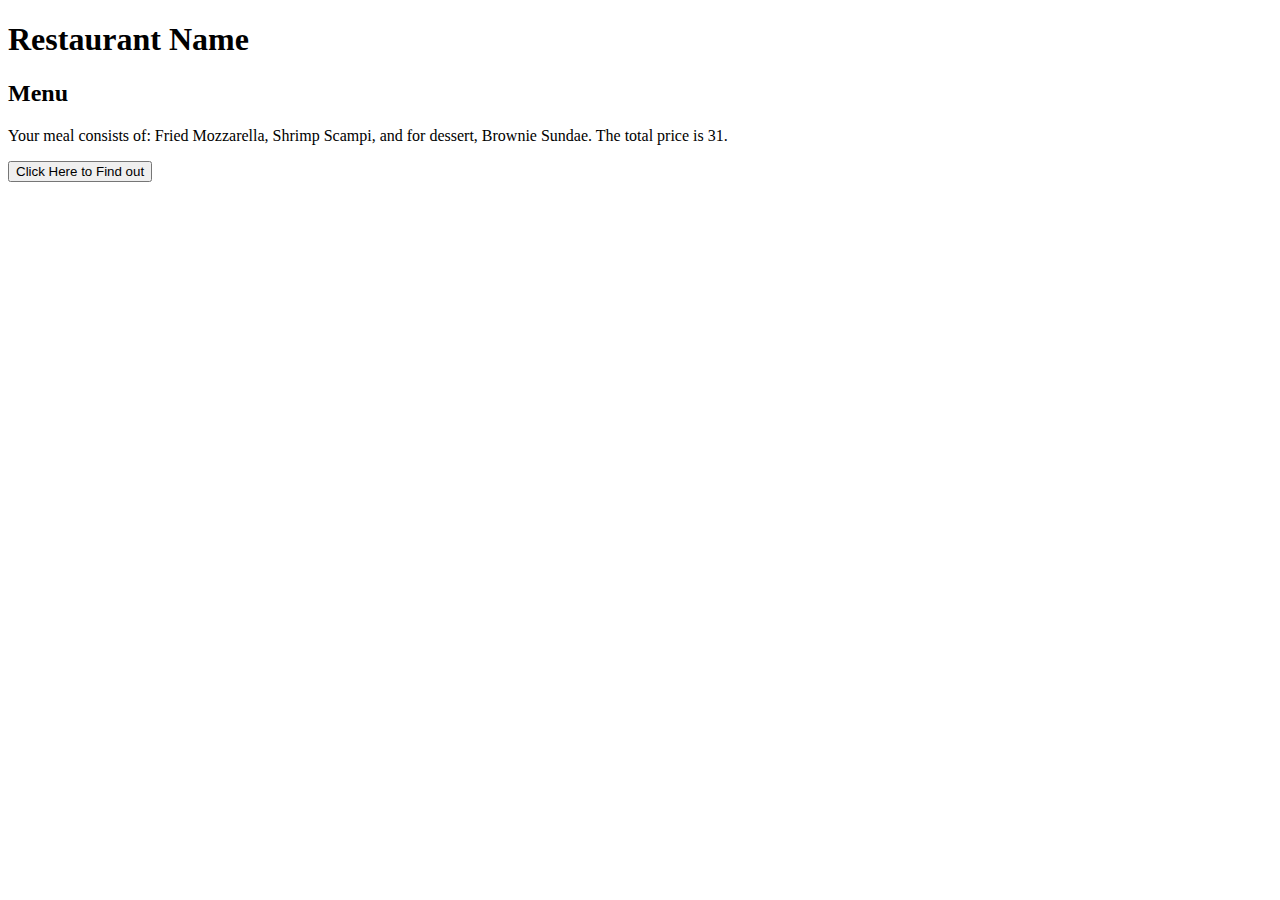
<file: codecademy/index.html>
<!DOCTYPE html>
<html lang="en">
  <head>
    <meta charset="UTF-8" />
    <meta http-equiv="X-UA-Compatible" content="IE=edge" />
    <meta name="viewport" content="width=device-width, initial-scale=1.0" />
    <title>Document</title>
  </head>
  <body>
    <h1>Restaurant Name</h1>
    <div>
      <h2>Menu</h2>
      <p>What am I having for dinner today?</p>
      <button onclick="menu.generateRandomMeal()">Click Here to Find out</button>
    </div>
    


    <script src="/codecademy/menu.js"></script>
  </body>
</html>
</file>
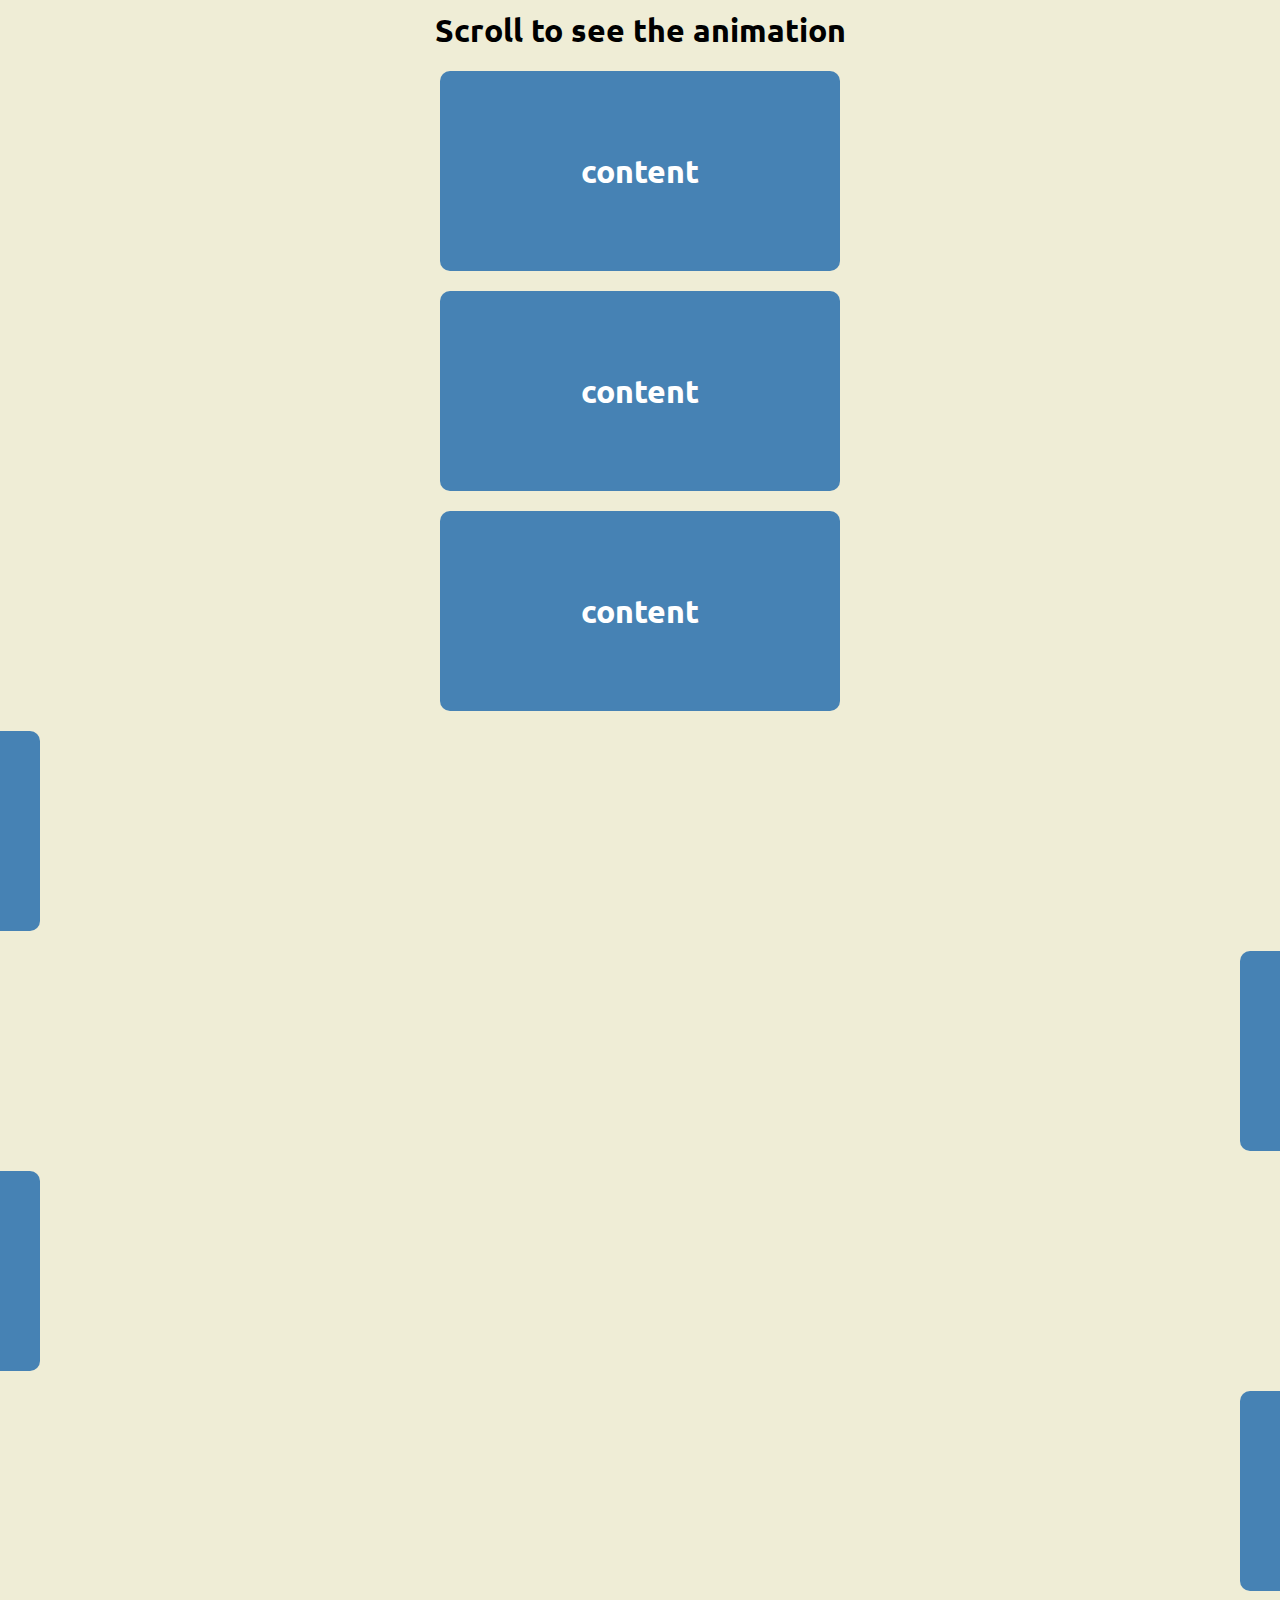
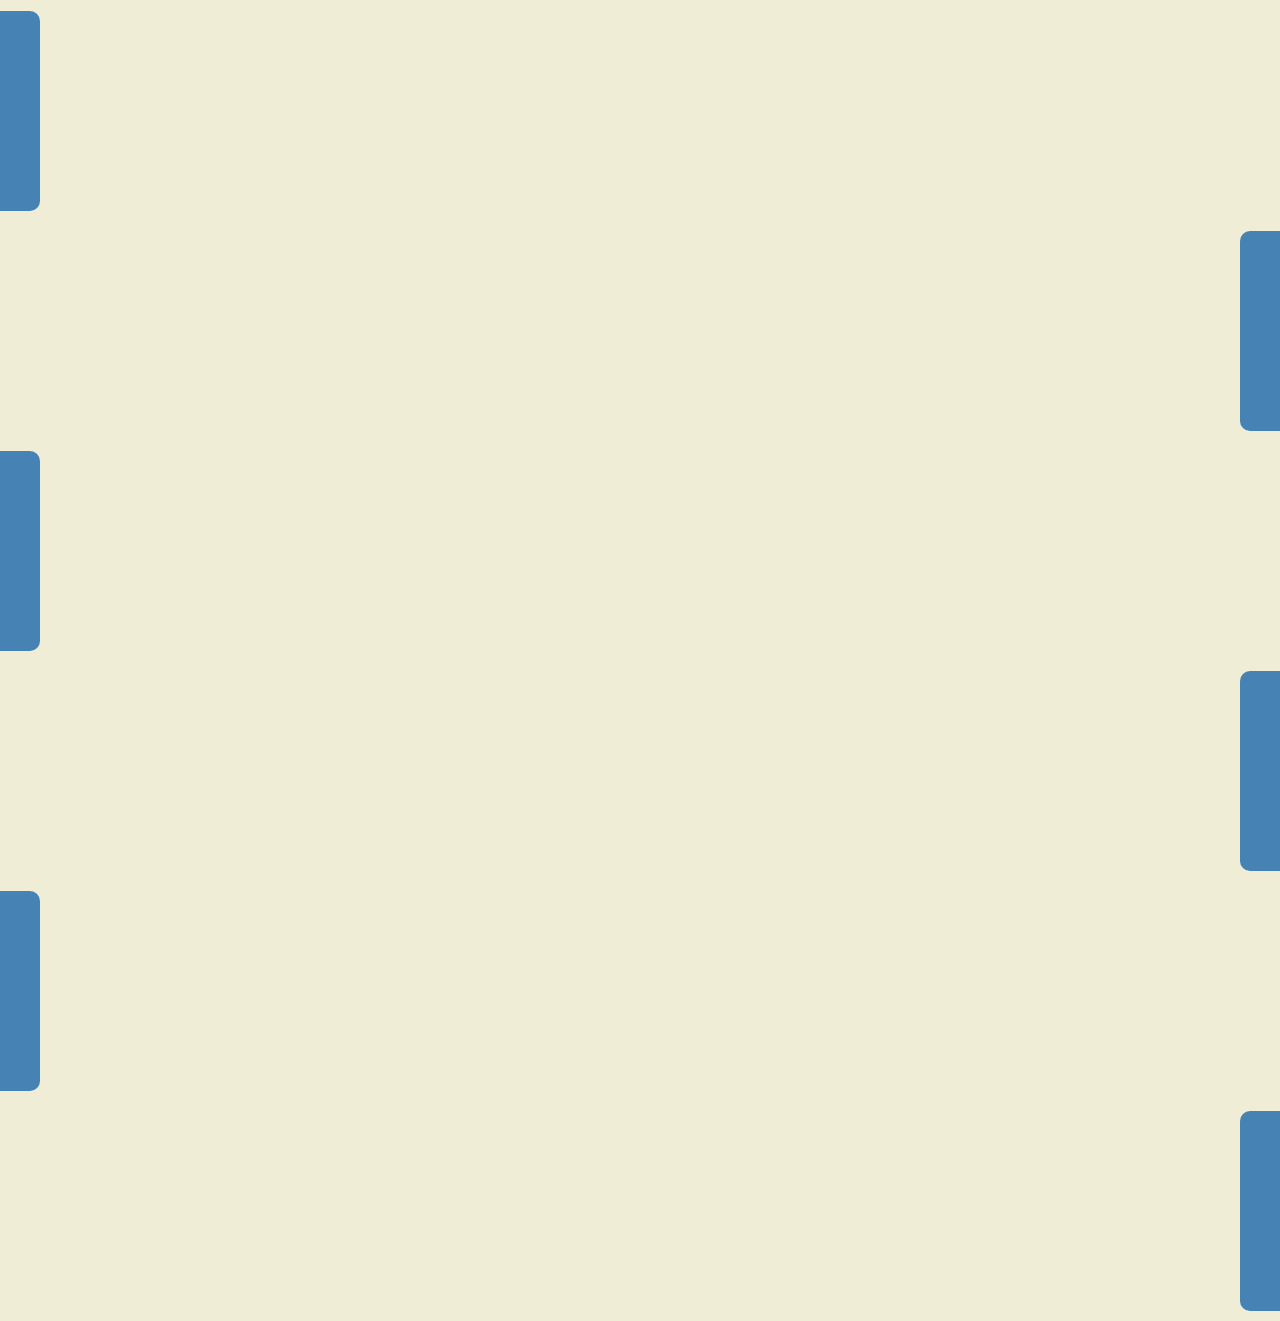
<file: scroll-animation/index.html>
<!DOCTYPE html>
<html lang="en">
  <head>
    <meta charset="UTF-8" />
    <meta http-equiv="X-UA-Compatible" content="IE=edge" />
    <meta name="viewport" content="width=device-width, initial-scale=1.0" />
    <link
      rel="stylesheet"
      href="https://cdnjs.cloudflare.com/ajax/libs/font-awesome/5.15.3/css/all.min.css"
      integrity="sha512-iBBXm8fW90+nuLcSKlbmrPcLa0OT92xO1BIsZ+ywDWZCvqsWgccV3gFoRBv0z+8dLJgyAHIhR35VZc2oM/gI1w=="
      crossorigin="anonymous"
      referrerpolicy="no-referrer"
    />
    <link rel="stylesheet" href="/scroll-animation/style.css" />
    <title>Scroll Animation</title>
  </head>
  <body>
    <h1>Scroll to see the animation</h1>
    <div class="box"><h2>content</h2></div>
    <div class="box"><h2>content</h2></div>
    <div class="box"><h2>content</h2></div>
    <div class="box"><h2>content</h2></div>
    <div class="box"><h2>content</h2></div>
    <div class="box"><h2>content</h2></div>
    <div class="box"><h2>content</h2></div>
    <div class="box"><h2>content</h2></div>
    <div class="box"><h2>content</h2></div>
    <div class="box"><h2>content</h2></div>
    <div class="box"><h2>content</h2></div>
    <div class="box"><h2>content</h2></div>
    <div class="box"><h2>content</h2></div>
    <script src="/scroll-animation/script.js"></script>
  </body>
</html>
</file>
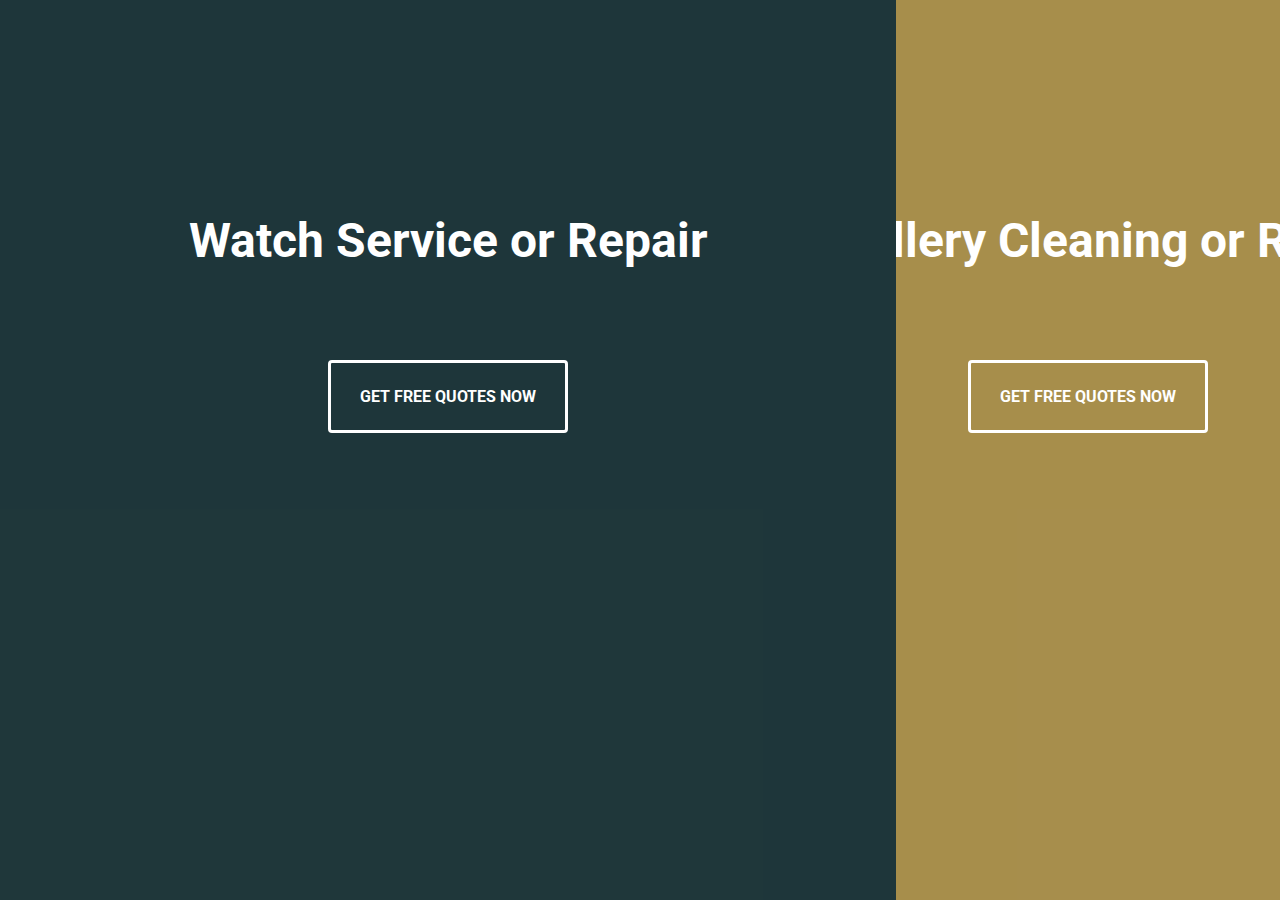
<file: split-landingpage/index.html>
<!DOCTYPE html>
<html lang="en">
  <head>
    <meta charset="UTF-8" />
    <meta http-equiv="X-UA-Compatible" content="IE=edge" />
    <meta name="viewport" content="width=device-width, initial-scale=1.0" />
    <link
      rel="stylesheet"
      href="https://cdnjs.cloudflare.com/ajax/libs/font-awesome/5.15.3/css/all.min.css"
      integrity="sha512-iBBXm8fW90+nuLcSKlbmrPcLa0OT92xO1BIsZ+ywDWZCvqsWgccV3gFoRBv0z+8dLJgyAHIhR35VZc2oM/gI1w=="
      crossorigin="anonymous"
      referrerpolicy="no-referrer"
    />
    <link rel="stylesheet" href="/split-landingpage/style.css" />
    <title>Split Landing Page</title>
  </head>
  <body>
    <div class="container">
      <div class="split left">
        <h1>Watch Service or Repair</h1>
        <a
          href="https://www.latest-rpair.co.uk/quotes/repair-item/create?repair-item=watch"
          class="btn"
          >Get FREE Quotes Now</a
        >
      </div>
      <div class="split right">
        <h1>Jewellery Cleaning or Repair</h1>
        <a
          href="https://www.latest-rpair.co.uk/quotes/repair-item/create?repair-item=jewellery"
          class="btn"
          >Get FREE Quotes Now</a
        >
      </div>
    </div>
    <script src="/split-landingpage/script.js"></script>
  </body>
</html>
</file>
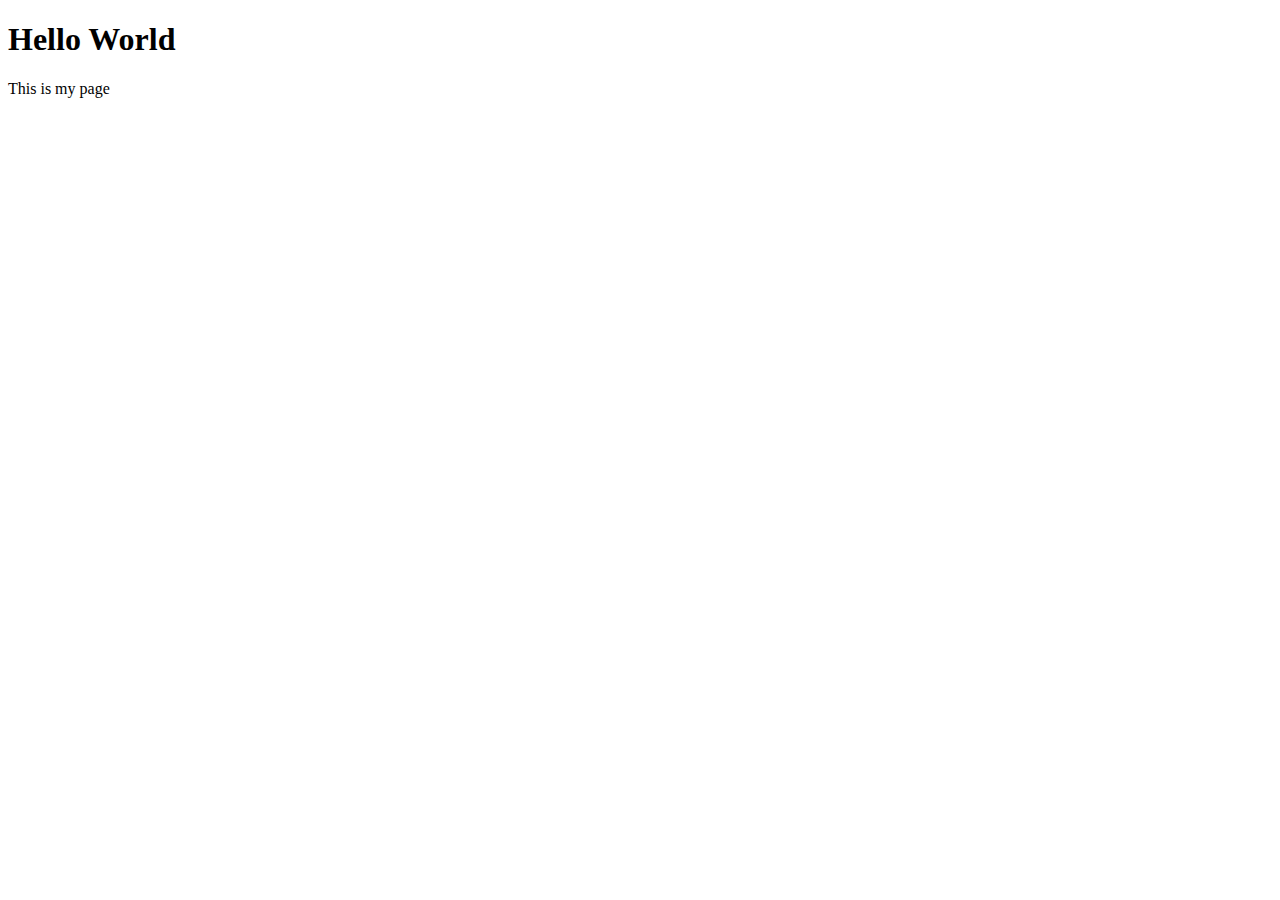
<file: type-conversion/index.html>
<!DOCTYPE html>
<html>
<head>
  <meta charset="UTF-8">
  <meta http-equiv="X-UA-Compatible" content="IE=edge">
  <meta name="viewport" content="width=device-width, initial-scale=1.0">
  <title>JS Sandbox</title>
</head>
<body>
  <div>
    <h1>Hello World</h1>
    <p>This is my page</p>
  </div>

  <script src="/type-conversion/app.js"></script>
</body>
</html>
</file>
<file: scroll-animation/style.css>
@import url("https://fonts.googleapis.com/css?family=Ubuntu");

* {
  box-sizing: border-box;
}

body {
  background-color: #efedd6;
  font-family: "Ubuntu", sans-serif;
  display: flex;
  flex-direction: column;
  align-items: center;
  justify-content: center;
  margin: 0;
  overflow-x: hidden;
}

h1 {
  margin: 10px;
}

.box {
  background-color: steelblue;
  color: #fff;
  display: flex;
  align-items: center;
  justify-content: center;
  width: 400px;
  height: 200px;
  margin: 10px;
  border-radius: 10px;
  box-shadow: 2px 4px 5px rgba(0, 0, 0, 0);
  transform: translateX(200%);
  transition: transform 0.4s ease;
}

.box:nth-of-type(even) {
  transform: translateX(-200%);
}

.box.show {
  transform: translateX(0);
}

.box h2 {
  font-size: 32px;
}
</file>
<file: split-landingpage/style.css>
@import url("https://fonts.googleapis.com/css2?family=Roboto&display=swap");

:root {
  --left-bg-color: rgba(17, 57, 63, 0.6);
  --right-bg-color: rgba(245, 203, 92, 0.6);
  --left-btn-hover-color: rgba(245, 203, 92, 1);
  --right-btn-hover-color: rgba(17, 57, 63, 1);
  --hover-width: 70%;
  --other-width: 30%;
  --speed: 800ms;
}

* {
  box-sizing: border-box;
}

body {
  font-family: "Roboto", sans-serif;
  height: 100vh;
  margin: 0;
  overflow: hidden;
}

.wrapper {
  align-items: center;
  display: flex;
  flex-wrap: wrap;
}

nav {
  display: flex;
}

h1 {
  font-size: 3rem;
  color: #fff;
  position: absolute;
  left: 50%;
  top: 20%;
  transform: translateX(-50%);
  white-space: nowrap;
}

.btn {
  position: absolute;
  display: flex;
  align-items: center;
  justify-content: center;
  left: 50%;
  top: 40%;
  transform: translateX(-50%);
  text-decoration: none;
  color: #fff;
  border: #fff solid 0.2rem;
  border-radius: 4px;
  font-size: 1rem;
  font-weight: bold;
  text-transform: uppercase;
  width: 15rem;
  padding: 1.5rem;
}

.split.left .btn:hover {
  background-color: var(--left-btn-hover-color);
  border-color: var(--left-btn-hover-color);
  color: #000;
}

.split.right .btn:hover {
  background-color: var(--right-btn-hover-color);
  border-color: var(--right-btn-hover-color);
}

.container {
  position: relative;
  width: 100%;
  height: 100%;
  background-color: #333;
}

.split {
  position: absolute;
  width: 50%;
  height: 100%;
  overflow: hidden;
}

.split.left {
  left: 0;
  background: url("https://images.unsplash.com/photo-1472417583565-62e7bdeda490?ixlib=rb-1.2.1&ixid=MnwxMjA3fDB8MHxwaG90by1wYWdlfHx8fGVufDB8fHx8&auto=format&fit=crop&w=634&q=80");
  background-repeat: no-repeat;
  background-size: cover;
}

.split.left::before {
  content: "";
  position: absolute;
  width: 100%;
  height: 100%;
  background-color: var(--left-bg-color);
}

.split.right {
  right: 0;
  background: url("https://images.unsplash.com/photo-1596944924616-7b38e7cfac36?ixid=MnwxMjA3fDB8MHxwaG90by1wYWdlfHx8fGVufDB8fHx8&ixlib=rb-1.2.1&auto=format&fit=crop&w=634&q=80");
  background-repeat: no-repeat;
  background-size: cover;
}

.split.right::before {
  content: "";
  position: absolute;
  width: 100%;
  height: 100%;
  background-color: var(--right-bg-color);
}

.split.right,
.split.left,
.split.right::before,
.split.left::before {
  transition: all var(--speed) ease-in-out;
}

.hover-left .left {
  width: var(--hover-width);
}

.hover-left .right {
  width: var(--other-width);
}

.hover-right .right {
  width: var(--hover-width);
}

.hover-right .left {
  width: var(--other-width);
}

@media (max-width: 1000px) {
  h1 {
    font-size: 1.5rem;
    top: 30%;
  }

  .btn {
    padding: 1.1rem;
    top: 50%;
    font-size: 0.8rem;
  }

  .container {
    display: flex;
    flex-direction: column;
  }

  .split {
    position: relative;
    width: 100% !important;
  }
} ;
</file>
